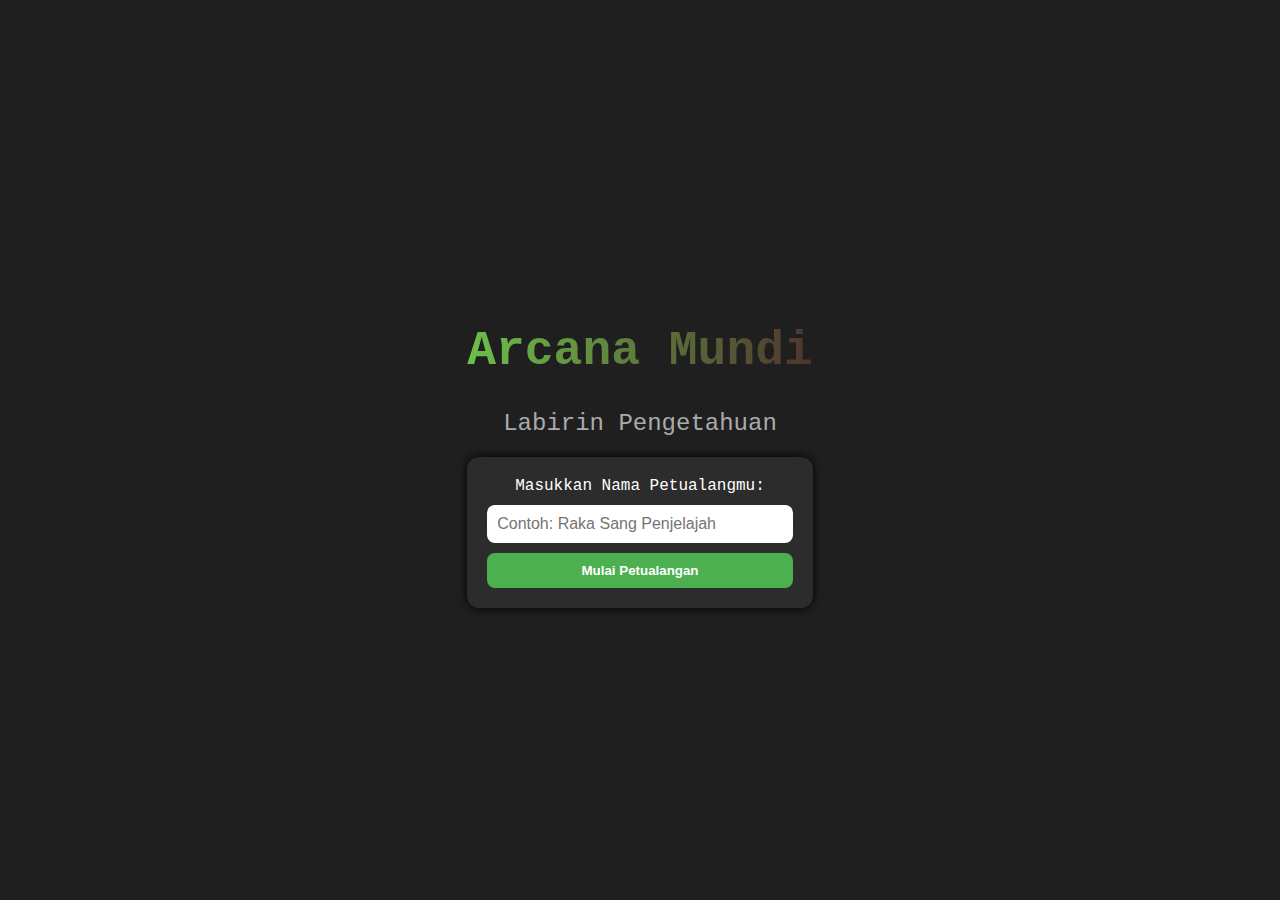
<file: index.html>
<!DOCTYPE html>
<html lang="en">
<head>
  <meta charset="UTF-8" />
  <meta name="viewport" content="width=device-width, initial-scale=1.0"/>
  <title>Arcana Mundi: Labirin Pengetahuan</title>
  <link rel="stylesheet" href="style.css" />
</head>
<body>
  <div class="container">
    <h1 class="game-title">Arcana Mundi</h1>
    <p class="subtitle">Labirin Pengetahuan</p>

    <form id="nameForm">
      <label for="playerName">Masukkan Nama Petualangmu:</label>
      <input type="text" id="playerName" required placeholder="Contoh: Raka Sang Penjelajah"/>
      <button type="submit">Mulai Petualangan</button>
    </form>
  </div>

  <div id="map" class="hidden">
    <h2>Selamat datang, <span id="displayName"></span></h2>
    <p>Pilih Dungeon untuk dijelajahi:</p>
    <div class="dungeon-grid">
      <button class="dungeon-button" data-dungeon="verdant">🌿 The Verdant Vault</button>
      <button class="dungeon-button" data-dungeon="cryptarithm">🧮 The Cryptarithm Core</button>
      <button class="dungeon-button" data-dungeon="blooming">🍄 The Blooming Grotto</button>
      <button class="dungeon-button" data-dungeon="ether">🔮 The Ether Spire</button>
    </div>
  </div>

  <script src="script.js"></script>
</body>
</html>
</file>
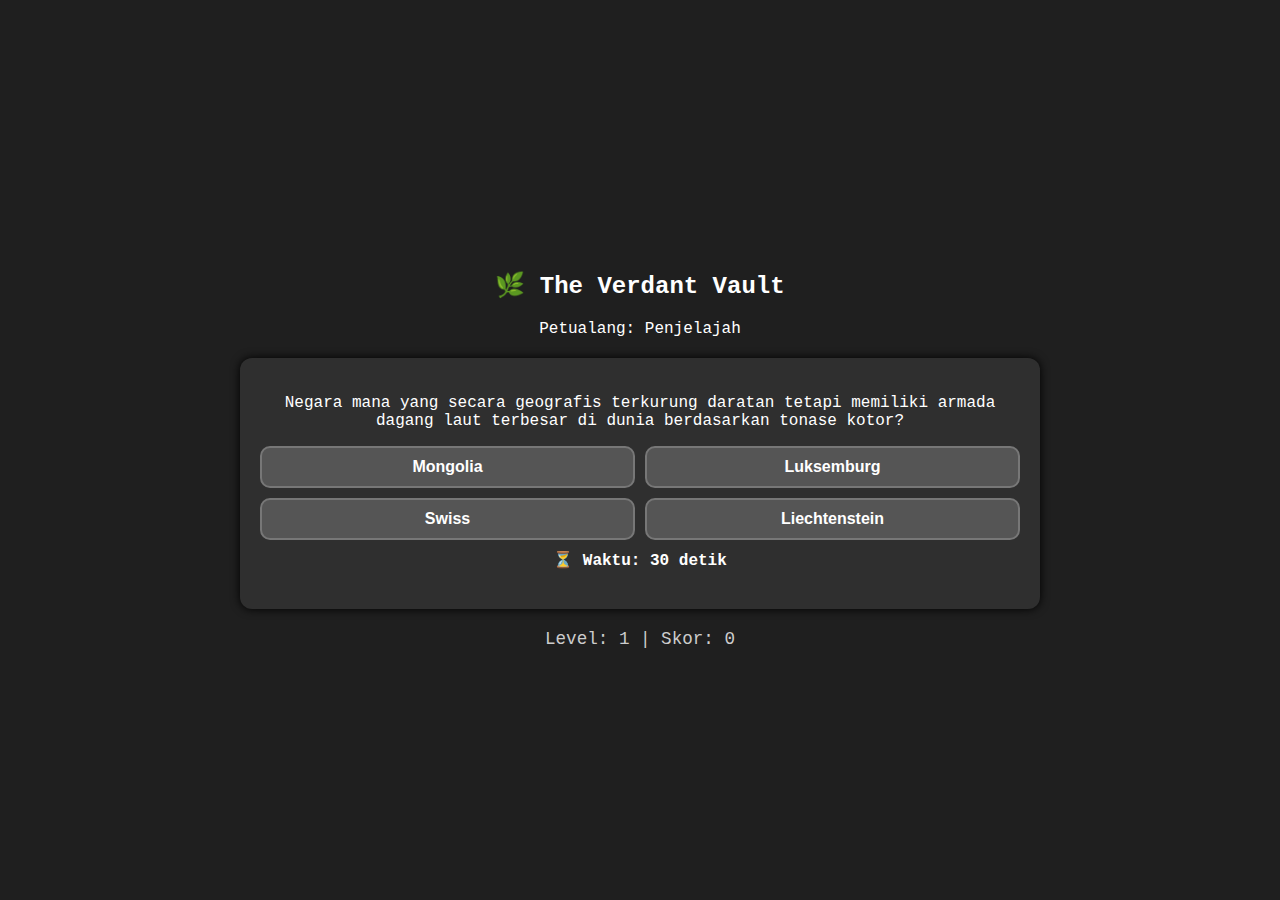
<file: dungeon.html>
<!DOCTYPE html>
<html lang="en">
<head>
  <meta charset="UTF-8" />
  <meta name="viewport" content="width=device-width, initial-scale=1.0"/>
  <title>Dungeon: Arcana Mundi</title>
  <link rel="stylesheet" href="style.css" />
</head>
<body>
  <div class="dungeon-wrapper">
    <h2 id="dungeonTitle">🌿 The Verdant Vault</h2>
    <p class="player-name">Petualang: <span id="playerNameDisplay"></span></p>

    <div id="questionBox" class="question-box">
      <p id="questionText">Memuat soal...</p>
      <div id="optionsContainer" class="options-grid"></div>
      <p class="timer">⏳ Waktu: <span id="timer">30</span> detik</p>
      <p id="feedback" class="feedback"></p>
    </div>

    <div class="progress">
      Level: <span id="levelDisplay">1</span> | Skor: <span id="scoreDisplay">0</span>
    </div>

    <button id="nextBtn" class="hidden">Lanjut Soal ▶️</button>
  </div>

  <script src="dungeon.js"></script>
</body>
</html>
</file>
<file: style.css>
body {
    margin: 0;
    padding: 0;
    background: #1f1f1f;
    font-family: 'Courier New', Courier, monospace;
    color: #fff;
    display: flex;
    flex-direction: column;
    align-items: center;
    justify-content: center;
    height: 100vh;
    overflow: hidden;
}

.container {
    text-align: center;
}

.game-title {
    font-size: 3em;
    background: linear-gradient(to right, #6dbf4b, #4e342e);
    background-clip: text;
    -webkit-text-fill-color: transparent;
}

.subtitle {
    font-size: 1.5em;
    margin-bottom: 20px;
    color: #aaa;
}

form {
    display: flex;
    flex-direction: column;
    gap: 10px;
    background: #2c2c2c;
    padding: 20px;
    border-radius: 12px;
    box-shadow: 0 0 10px #000;
}

input[type="text"] {
    padding: 10px;
    border: none;
    border-radius: 8px;
    font-size: 1em;
}

button {
    padding: 10px;
    border: none;
    background: #4caf50;
    color: white;
    font-weight: bold;
    border-radius: 8px;
    cursor: pointer;
    transition: 0.2s ease;
}

button:hover {
    background: #45a049;
}

.hidden {
    display: none;
}

#map {
    text-align: center;
    animation: fadeIn 0.8s ease-in;
}

.dungeon-grid {
    margin-top: 20px;
    display: grid;
    grid-template-columns: repeat(auto-fit, minmax(220px, 1fr));
    gap: 20px;
    max-width: 800px;
    margin-inline: auto;
}

.dungeon-button {
    padding: 20px;
    background-color: #333;
    border: 2px solid #666;
    border-radius: 15px;
    color: #fff;
    font-size: 1.1em;
    transition: all 0.3s ease;
    box-shadow: 0 4px 8px rgba(0,0,0,0.4);
}

.dungeon-button:hover {
    transform: scale(1.05);
    background-color: #444;
    border-color: #9ccc65;
}

@keyframes fadeIn {
    from {opacity: 0; transform: translateY(10px);}
    to {opacity: 1; transform: translateY(0);}
}

.dungeon-wrapper {
    padding: 20px;
    max-width: 800px;
    margin: auto;
    text-align: center;
}

.question-box {
    background: #2f2f2f;
    padding: 20px;
    border-radius: 12px;
    margin-top: 20px;
    box-shadow: 0 0 10px #000;
}

.options-grid {
    display: grid;
    grid-template-columns: 1fr 1fr;
    gap: 10px;
    margin-top: 15px;
}

.options-grid button {
    padding: 10px;
    font-size: 1em;
    background: #555;
    border: 2px solid #777;
    border-radius: 10px;
    color: white;
    cursor: pointer;
    transition: 0.2s;
}

.options-grid button:hover {
    background: #6fa863;
}

.timer {
    margin-top: 10px;
    font-weight: bold;
}

.feedback {
    margin-top: 10px;
    font-size: 1.2em;
    font-weight: bold;
}

.feedback.correct {
    color: #9ccc65;
}

.feedback.wrong {
    color: #ef5350;
}

.hidden {
    display: none;
}

.progress {
    margin-top: 20px;
    font-size: 1.1em;
    color: #ccc;
}

@media (max-width: 480px) {
    body {
        padding: 10px;
        height: auto;
        overflow-y: auto;
        justify-content: flex-start;
    }

    .game-title {
        font-size: 2em;
    }

    .subtitle {
        font-size: 1.2em;
    }

    form {
        width: 100%;
        padding: 15px;
    }

    input[type="text"] {
        font-size: 1em;
        padding: 8px;
    }

    button {
        font-size: 1em;
        padding: 10px;
    }

    .dungeon-grid {
        grid-template-columns: 1fr;
        gap: 15px;
    }

    .dungeon-button {
        font-size: 1em;
        padding: 16px;
    }

    .dungeon-wrapper {
        padding: 10px;
    }

    .question-box {
        padding: 15px;
    }

    .options-grid {
        grid-template-columns: 1fr;
    }

    .options-grid button {
        font-size: 0.95em;
        padding: 10px;
    }

    .timer,
    .feedback,
    .progress {
        font-size: 1em;
    }
}
</file>
